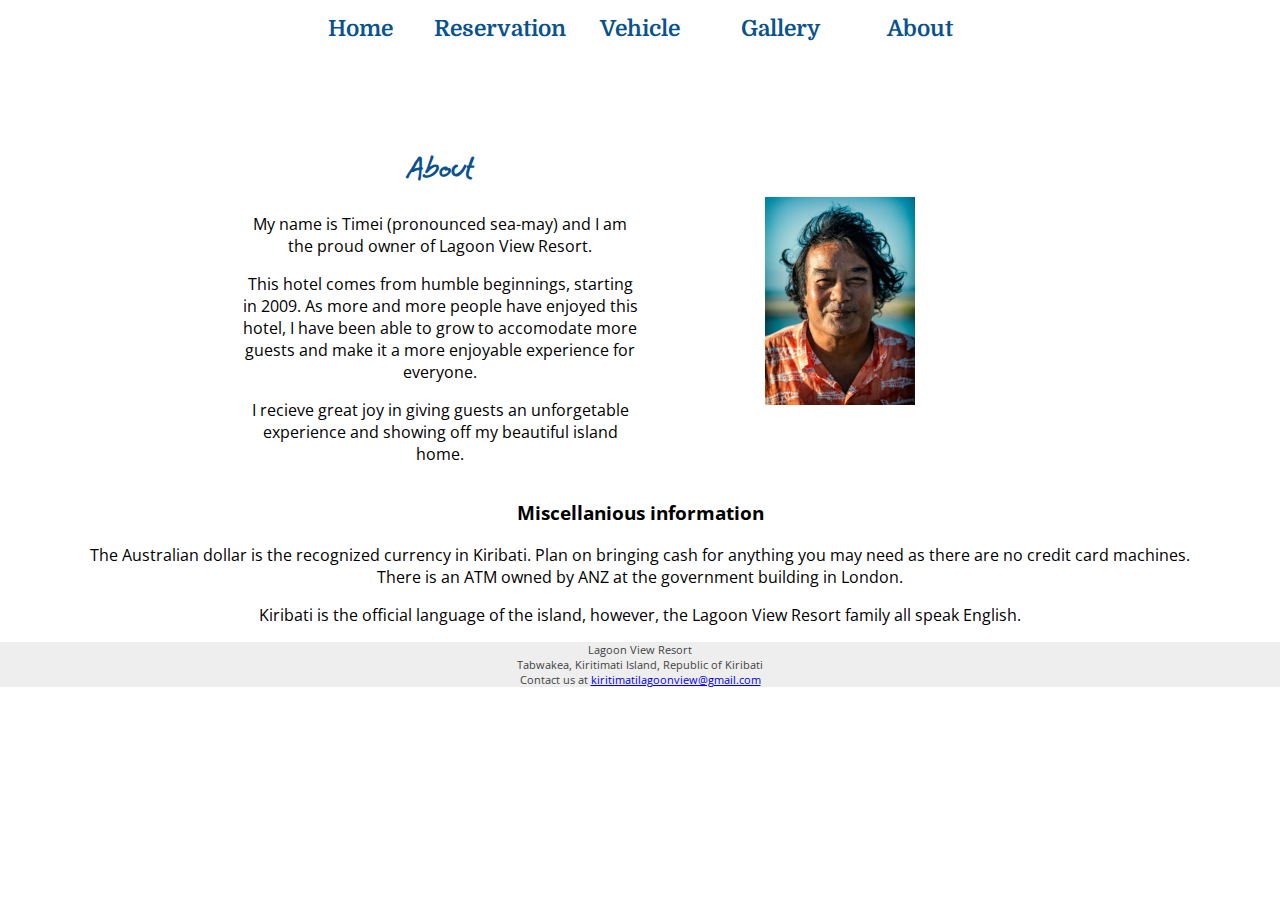
<file: about.html>
<!DOCTYPE html>
<html lang="en">

    <head>
        <title> Lagoon View Resort Home </title>
        <meta charset="utf-8">
        <meta name="robots" content="noindex">
        <link  rel="stylesheet" href="style.css">
        <link rel="preconnect" href="https://fonts.googleapis.com">
        <link rel="preconnect" href="https://fonts.gstatic.com" crossorigin>
        <link href="https://fonts.googleapis.com/css2?family=Domine:wght@500&family=Grape+Nuts&family=Open+Sans:wght@300&display=swap" rel="stylesheet">
        <meta name="viewport" content="width=device-width,initial-scale=1.0">
    </head>

    <body>
        <div class="wrapper">
            <div id="blackbar"></div>
                
                <nav>
                    <ul>
                        <li> <a href="index.html">Home</a> </li>
                        <li> <a href="reservation.html">Reservation</a> </li>
                        <li> <a href="car.html" >Vehicle</a> </li> 
                        <li> <a href="photo.html">Gallery</a> </li>
                        <li> <a href="about.html">About</a> </li>
                   </ul> 
                </nav> 


            <main>
                
                <section class="about">
                    <div id="mugshot"></div>
                    <div id="aboutinfo">
                        <h2>About</h2>
                        <p>My name is Timei (pronounced sea-may) and I am the proud owner of Lagoon View Resort.</p>
                        <p>This hotel comes from humble beginnings, starting in 2009. As more and more people have enjoyed this hotel, I have been able to grow to accomodate more guests and make it a more enjoyable experience for everyone.</p>
                        <p>I recieve great joy in giving guests an unforgetable experience and showing off my beautiful island home. </p>      
                    </div>
                </section>


                <h3>Miscellanious information</h3>
                <div class="info">
                    <p>The Australian dollar is the recognized currency in Kiribati. Plan on bringing cash for anything you may need as there are no credit card machines. There is an ATM owned by ANZ at the government building in London. </p>
                    <p>Kiribati is the official language of the island, however, the Lagoon View Resort family all speak English.</p>
                </div>
            </main>
            
            <footer>
                Lagoon View Resort<br>
                Tabwakea, Kiritimati Island, Republic of Kiribati<br>
                Contact us at <a href="mailto:kiritimatilagoonview@gmail.com">kiritimatilagoonview@gmail.com</a> 
            </footer>
        </div>
    </body>
    
</html>
</file>
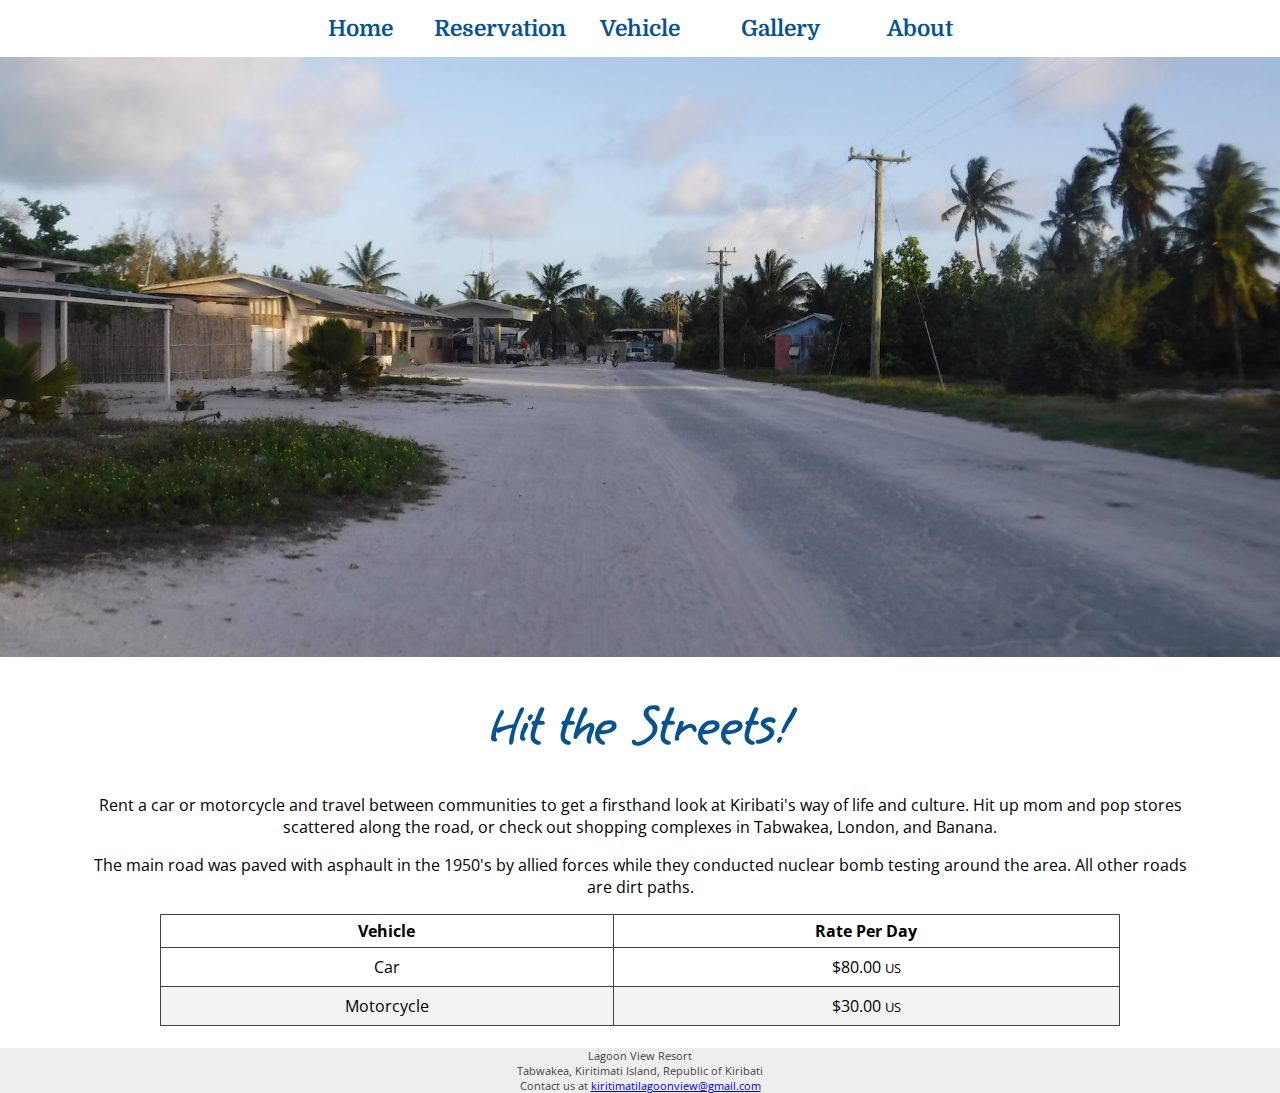
<file: car.html>
<!DOCTYPE html>
<html lang="en">

    <head>
        <title> Lagoon View Resort Home </title>
        <meta charset="utf-8">
        <meta name="robots" content="noindex">
        <link  rel="stylesheet" href="style.css">
        <link rel="preconnect" href="https://fonts.googleapis.com">
        <link rel="preconnect" href="https://fonts.gstatic.com" crossorigin>
        <link href="https://fonts.googleapis.com/css2?family=Domine:wght@500&family=Grape+Nuts&family=Open+Sans:wght@300&display=swap" rel="stylesheet">
        <meta name="viewport" content="width=device-width,initial-scale=1.0">
    </head>

    <body>
        <div class="wrapper">
            <div id="blackbar"></div>
                
                <nav>
                    <ul>
                        <li> <a href="index.html">Home</a> </li>
                        <li> <a href="reservation.html">Reservation</a> </li>
                        <li> <a href="car.html" >Vehicle</a> </li> 
                        <li> <a href="photo.html">Gallery</a> </li>
                        <li> <a href="about.html">About</a> </li>
                   </ul> 
                </nav> 

            <div id="roadhero"></div>     

            <main>
                
                <h1>Hit the Streets!</h1>

                <div class="info">
                    <p> Rent a car or motorcycle and travel between communities to get a firsthand look at Kiribati's way of life and culture. Hit up mom and pop stores scattered along the road, or check out shopping complexes in Tabwakea, London, and Banana.</p>
                    <p> The main road was paved with asphault in the 1950's by allied forces while they conducted nuclear bomb testing around the area. All other roads are dirt paths.</p>
                </div>

                <table>
                    <thead>
                        <tr>
                            <th id="P">Vehicle</th>
                            <th id="R">Rate Per Day</th>
                        </tr>
                    </thead>
                    <tbody>
                        <tr>
                            <td headers = "P">Car</td>
                            <td headers = "R">$80.00 <small>US</small></td>
                        </tr>
                        <tr>
                            <td headers = "P">Motorcycle</td>
                            <td headers = "R">$30.00 <small>US</small></td>
                        </tr>
                    </tbody>
                </table>
                <br>
            </main>
            
            <footer>
                Lagoon View Resort<br>
                Tabwakea, Kiritimati Island, Republic of Kiribati<br>
                Contact us at <a href="mailto:kiritimatilagoonview@gmail.com">kiritimatilagoonview@gmail.com</a> 
            </footer>
        </div>
    </body>
    
</html>
</file>
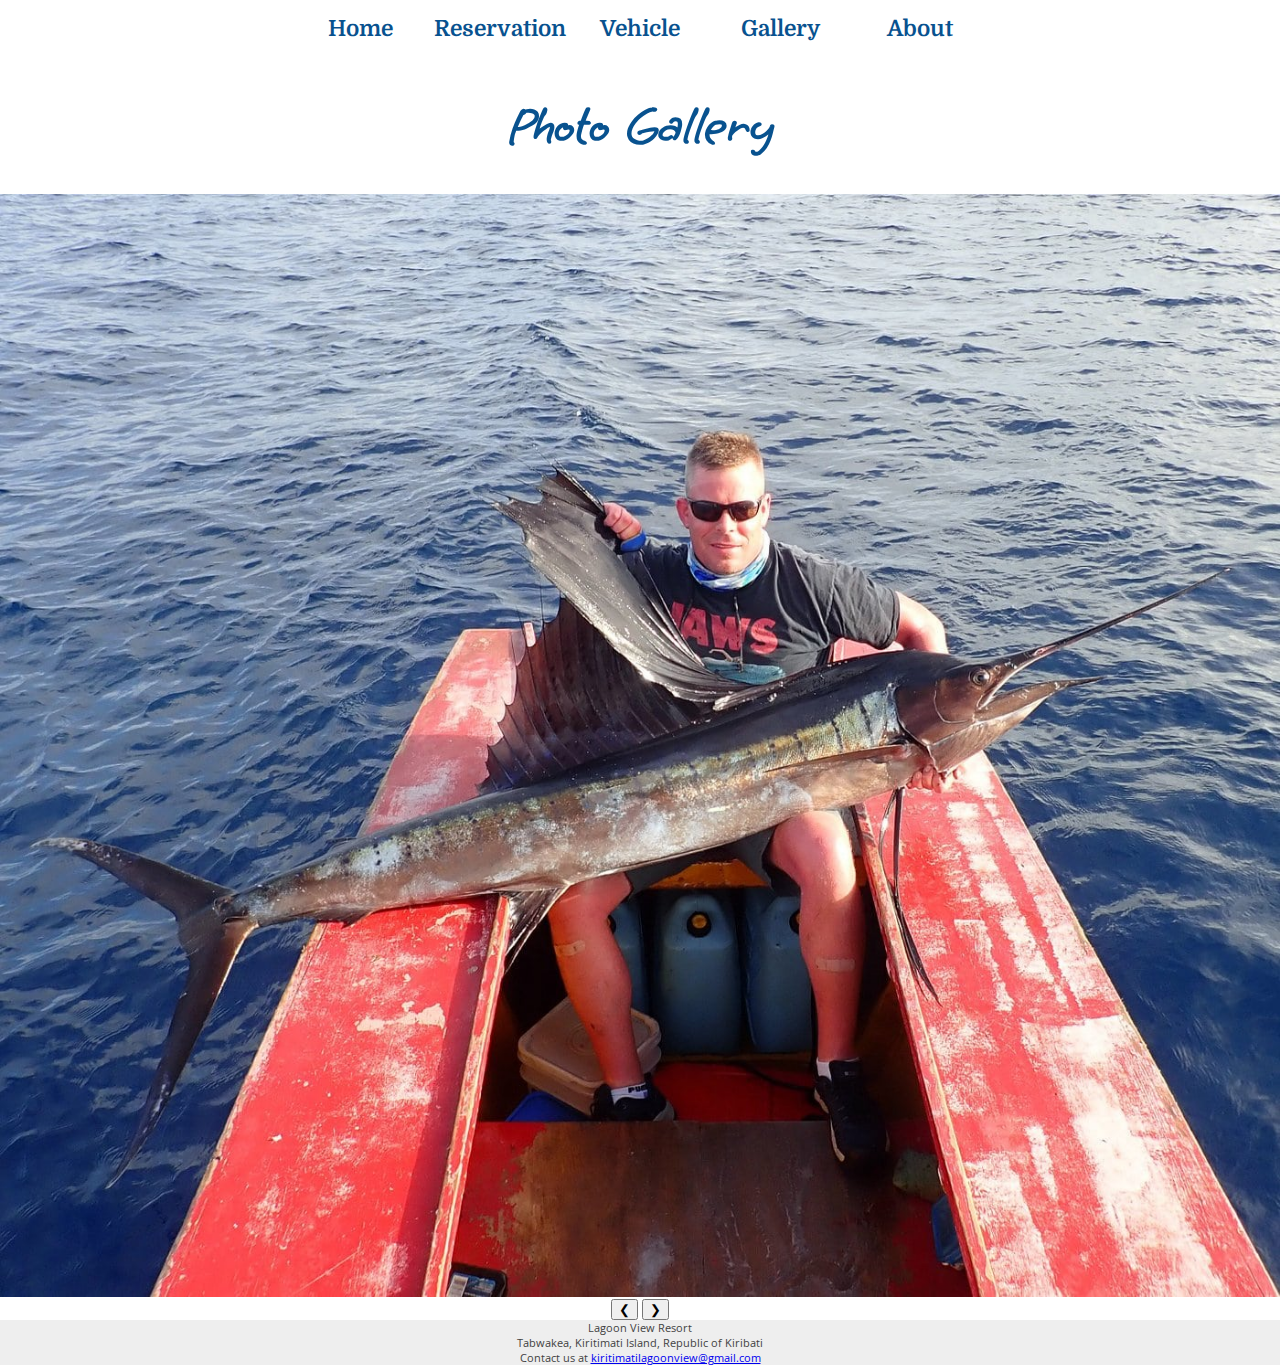
<file: photo.html>
<!DOCTYPE html>
<html lang="en">

    <head>
        <title> Lagoon View Resort Home </title>
        <meta charset="utf-8">
        <meta name="robots" content="noindex">
        <link  rel="stylesheet" href="style.css">
        <link rel="preconnect" href="https://fonts.googleapis.com">
        <link rel="preconnect" href="https://fonts.gstatic.com" crossorigin>
        <link href="https://fonts.googleapis.com/css2?family=Domine:wght@500&family=Grape+Nuts&family=Open+Sans:wght@300&display=swap" rel="stylesheet">
        <meta name="viewport" content="width=device-width,initial-scale=1.0">
    </head>

    <body>
        <div class="wrapper">
            <div id="blackbar"></div>
                
                <nav>
                    <ul>
                        <li> <a href="index.html">Home</a> </li>
                        <li> <a href="reservation.html">Reservation</a> </li>
                        <li> <a href="car.html" >Vehicle</a> </li> 
                        <li> <a href="photo.html">Gallery</a> </li>
                        <li> <a href="about.html">About</a> </li>
                   </ul> 
                </nav> 

            <main>
                <h1>Photo Gallery</h1>
              
                    <div class="w3-content w3-display-container">
                        <img class="mySlides" src="images/gallery1.jpeg" style="width:100%" alt="Image cannot be displayed">
                        <img class="mySlides" src="images/gallery6.jpeg" style="width:100%" alt="Image cannot be displayed">
                        <img class="mySlides" src="images/gallery3.jpeg" style="width:100%" alt="Image cannot be displayed">
                        <img class="mySlides" src="images/gallery4.jpeg" style="width:100%" alt="Image cannot be displayed">
                        <img class="mySlides" src="images/gallery5.jpeg" style="width:100%" alt="Image cannot be displayed">
                        <img class="mySlides" src="images/gallery9.jpeg" style="width:100%" alt="Image cannot be displayed">
                        <img class="mySlides" src="images/gallery2.jpeg" style="width:100%" alt="Image cannot be displayed">
                        <img class="mySlides" src="images/gallery7.jpeg" style="width:100%" alt="Image cannot be displayed">
                        <img class="mySlides" src="images/gallery8.jpeg" style="width:100%" alt="Image cannot be displayed">
                        <img class="mySlides" src="images/gallery10.jpeg" style="width:100%" alt="Image cannot be displayed">
                        <img class="mySlides" src="images/gallery11.jpeg" style="width:100%" alt="Image cannot be displayed">
                        <img class="mySlides" src="images/gallery12.jpeg" style="width:100%" alt="Image cannot be displayed">
                        <img class="mySlides" src="images/gallery13.jpeg" style="width:100%" alt="Image cannot be displayed">
                        <img class="mySlides" src="images/gallery14.jpeg" style="width:100%" alt="Image cannot be displayed">
                        <img class="mySlides" src="images/gallery15.jpeg" style="width:100%" alt="Image cannot be displayed">
                        <img class="mySlides" src="images/gallery16.jpeg" style="width:100%" alt="Image cannot be displayed">
                        <img class="mySlides" src="images/gallery17.jpeg" style="width:100%" alt="Image cannot be displayed">
                        <img class="mySlides" src="images/gallery18.jpeg" style="width:100%" alt="Image cannot be displayed">
                        <img class="mySlides" src="images/gallery19.jpeg" style="width:100%" alt="Image cannot be displayed">
                        <img class="mySlides" src="images/gallery20.jpeg" style="width:100%" alt="Image cannot be displayed">
                        <img class="mySlides" src="images/gallery21.jpeg" style="width:100%" alt="Image cannot be displayed">
                        <img class="mySlides" src="images/gallery22.jpeg" style="width:100%" alt="Image cannot be displayed">
                        <img class="mySlides" src="images/gallery23.jpeg" style="width:100%" alt="Image cannot be displayed">

                      <button class="w3-button w3-black w3-display-left" onclick="plusDivs(-1)">&#10094;</button>
                      <button class="w3-button w3-black w3-display-right" onclick="plusDivs(1)">&#10095;</button>
                    </div>
                    
                    <script>
                    var slideIndex = 1;
                    showDivs(slideIndex);
                    
                    function plusDivs(n) {
                      showDivs(slideIndex += n);
                    }
                    
                    function showDivs(n) {
                      var i;
                      var x = document.getElementsByClassName("mySlides");
                      if (n > x.length) {slideIndex = 1}
                      if (n < 1) {slideIndex = x.length}
                      for (i = 0; i < x.length; i++) {
                        x[i].style.display = "none";  
                      }
                      x[slideIndex-1].style.display = "block";  
                    }
                    </script>

            </main>
            
            <footer>
                Lagoon View Resort<br>
                Tabwakea, Kiritimati Island, Republic of Kiribati<br>
                Contact us at <a href="mailto:kiritimatilagoonview@gmail.com">kiritimatilagoonview@gmail.com</a> 
            </footer>
        </div>
    </body>
    
</html>
</file>
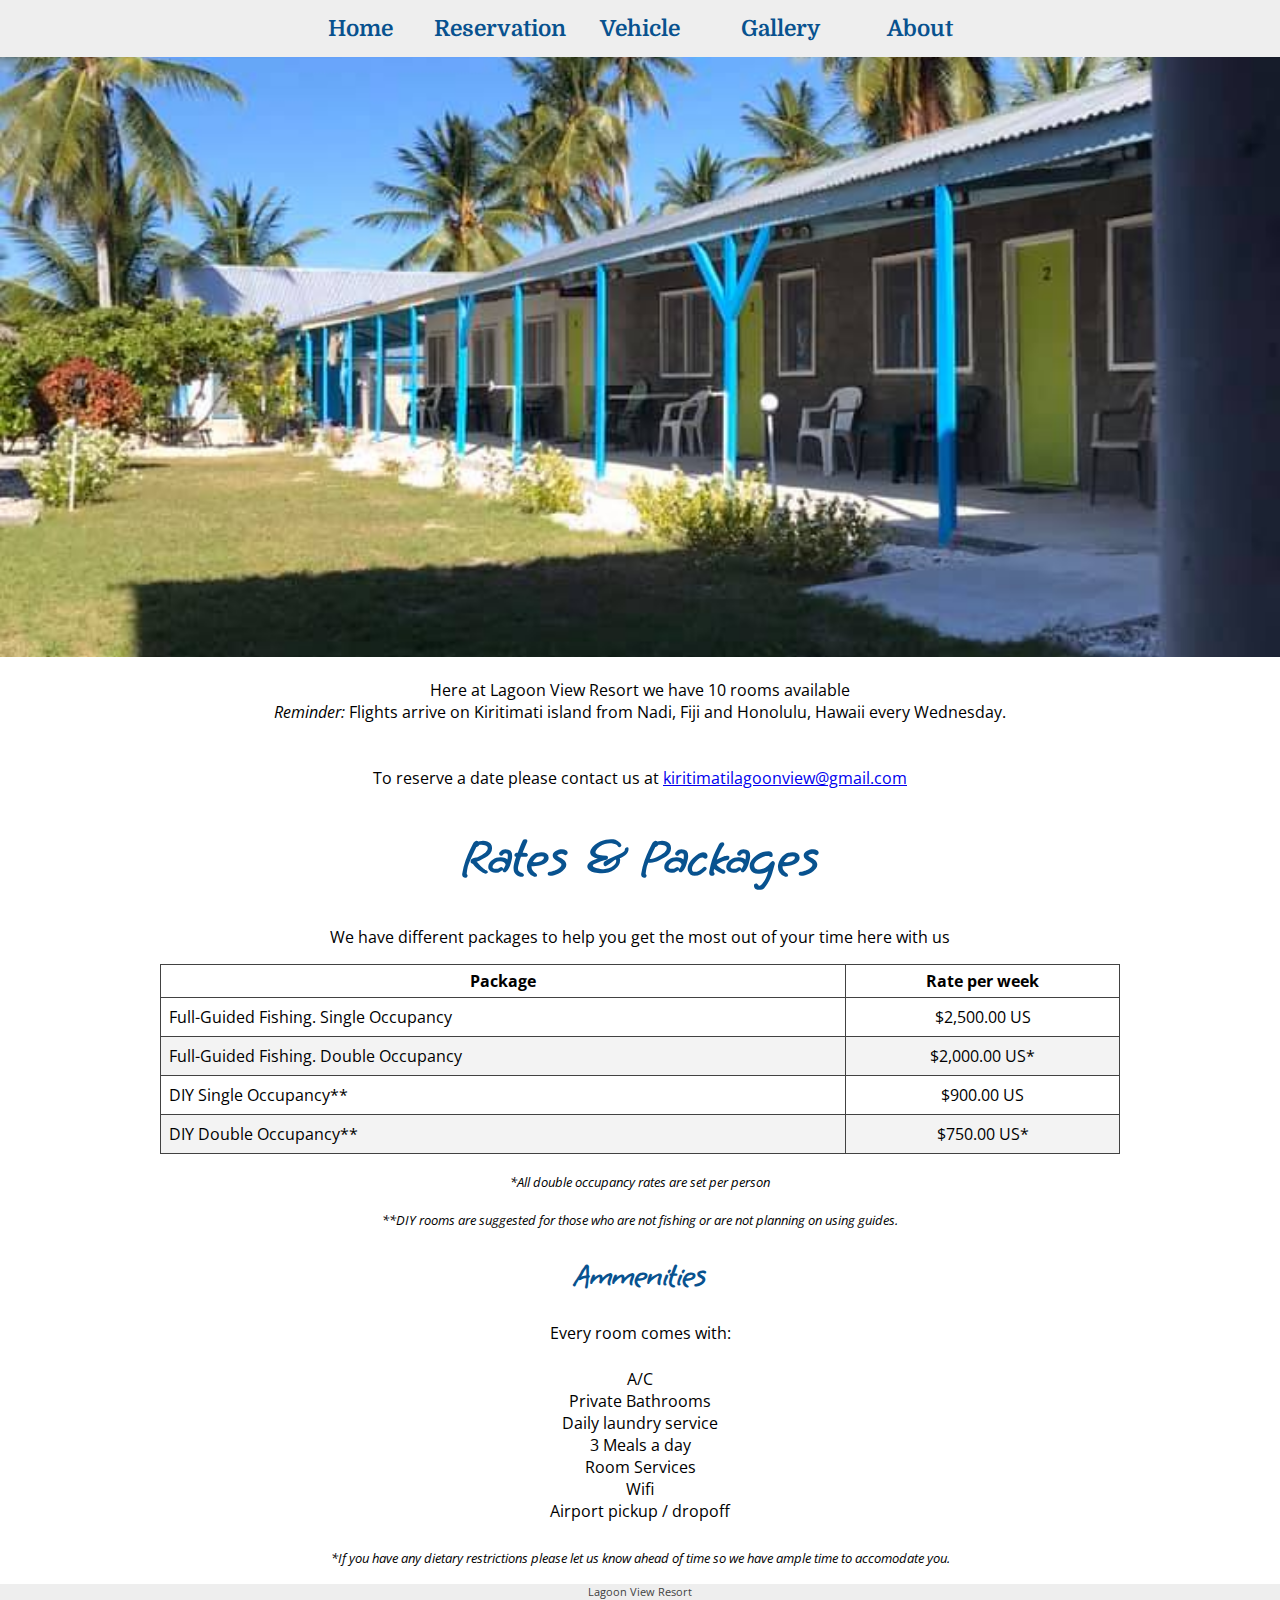
<file: reservation.html>
<!DOCTYPE html>
<html lang="en">

    <head>
        <title> Lagoon View Resort Home </title>
        <meta charset="utf-8">
        <meta name="robots" content="noindex">
        <link  rel="stylesheet" href="style.css">
        <link rel="preconnect" href="https://fonts.googleapis.com">
        <link rel="preconnect" href="https://fonts.gstatic.com" crossorigin>
        <link href="https://fonts.googleapis.com/css2?family=Domine:wght@500&family=Grape+Nuts&family=Open+Sans:wght@300&display=swap" rel="stylesheet">
        <meta name="viewport" content="width=device-width,initial-scale=1.0">
    </head>

    <body>
        <div class="wrapper">
            <div id="colorbar"></div>
                
                <nav>
                    <ul>
                        <li> <a href="index.html">Home</a> </li>
                        <li> <a href="reservation.html">Reservation</a> </li>
                        <li> <a href="car.html" >Vehicle</a> </li> 
                        <li> <a href="photo.html">Gallery</a> </li>
                        <li> <a href="about.html">About</a> </li>
                   </ul> 
                </nav> 
            
            
            <div id="reservationhero"></div>     

            <main>
                <br>
                Here at Lagoon View Resort we have 10 rooms available<br>
                <i>Reminder:</i> Flights arrive on Kiritimati island from Nadi, Fiji and Honolulu, Hawaii every Wednesday.<br>
                <br><br>To reserve a date please contact us at <a href="mailto:kiritimatilagoonview@gmail.com">kiritimatilagoonview@gmail.com</a>
                <h1>Rates & Packages</h1>
                
                <p>We have different packages to help you get the most out of your time here with us</p>

                <table>
                    <thead>
                        <tr>
                            <th id="P">Package</th>
                            
                            <th id="R">Rate per week</th>
                        </tr>
                    </thead>

                    <tbody>
                        <tr>
                            <td headers = "P" class="text">Full-Guided Fishing. Single Occupancy</td>
                            <td headers = "R">$2,500.00 US</td>
                        </tr>
                        <tr>
                            <td headers = "P" class="text">Full-Guided Fishing. Double Occupancy</td>
                            <td headers = "R">$2,000.00 US*</td>
                        </tr>
                        <tr>
                            <td headers = "P" class="text">DIY Single Occupancy**</td>
                            <td headers = "R">$900.00 US</td>
                        </tr>
                        <tr>
                            <td headers = "P" class="text">DIY Double Occupancy** </td>
                            <td headers = "R">$750.00 US*</td>
                        </tr>
                        
                    </tbody>
                </table>

                
                    
                <p><small><i>*All double occupancy rates are set per person</i></small></p>
                <p><small><i>**DIY rooms are suggested for those who are not fishing or are not planning on using guides.</i></small></p>
                    
                


                <h2>Ammenities</h2>
                Every room comes with:
                <ul>
                    <li>A/C</li>
                    <li>Private Bathrooms</li>
                    <li>Daily laundry service</li>
                    <li>3 Meals a day</li>
                    <li>Room Services</li>
                    <li>Wifi</li>
                    <li>Airport pickup / dropoff</li>
                </ul>
                <p><small><i>*If you have any dietary restrictions please let us know ahead of time so we have ample time to accomodate you.</i></small></p>
            
            </main>
            
            <footer>
                Lagoon View Resort<br>
                Tabwakea, Kiritimati Island, Republic of Kiribati<br>
                Contact us at <a href="mailto:kiritimatilagoonview@gmail.com">kiritimatilagoonview@gmail.com</a> 
            </footer>
        </div>
    </body>
    
</html>
</file>
<file: style.css>
*{
    box-sizing: border-box;
}

body{
    background-color: #FFFFFF;
    background-attachment: fixed;
    margin: 0px;
}

.wrapper{
    display: grid;
    grid-auto-rows: minmax(0px, auto);
    grid-template-columns: minmax(0px,1fr) repeat(6, minmax(0,175px)) minmax(0px,1fr);
}

#colorbar{
    background-color: #eeeeee;
    grid-row: 1 ;
    grid-column: 1 / -1;   
}

nav{
    grid-row: 1;
    grid-column: 3 / 7;
    font-family: 'Domine', serif;
    font-weight: bold;
    
}

nav ul{
    list-style: none;
    display: flex;
    flex-flow: row nowrap;
    font-size: 1.4rem;
    margin: 0px;
    padding: 0px;
}

nav a{
    text-decoration: none;
    color: #08528f;
    display: block;
    text-align: center;
    padding: 1rem 0rem;
}

nav a:hover{
    opacity: .5;
}

nav ul li{
    width: 100%;
}


#homehero{
    background-image: url(images/boat.jpeg);
    grid-row: 2;
    grid-column: 1 / -1;
    height:700px;
    background-repeat: no-repeat;
    background-position: center;
    background-size: cover;
    margin: 0;
}

#dolphin{
    background-image: url(images/dolphin.jpeg);
    grid-row: 4;
    grid-column: 1 / -1;
    height: 600px;
    background-repeat: no-repeat;
    background-position: center;
    background-size: cover;
    margin: 0;
}

#reservationhero{
    background-image: url(images/hotel.jpeg);
    grid-row: 2;
    grid-column: 1 / -1;
    height: 600px;
    background-repeat: no-repeat;
    background-position: center;
    background-size: cover;
    margin: 0;
}

#roadhero{
    background-image: url(images/road1.jpeg);
    grid-row: 2;
    grid-column: 1 / -1;
    height: 600px;
    background-repeat: no-repeat;
    background-position: center;
    background-size: cover;
    margin: 0;
}



main{
    display: block;
    grid-row: 3 / 8;
    grid-column: 1 / -1;
    background-color: #FFFFFF;
    font-family: 'Open Sans', sans-serif;
    text-align: center;
}

.intro{
    text-align: center;
    grid-row: 3;
    grid-column: 3 / -3;
    padding-left: 8em;
    padding-right: 8em;   
}

h1{
    color: #08528f;
    font-size: 3.35rem;
    font-family: 'Grape nuts', cursive;
}

h2{
    color: #08528f;
    font-family: 'Grape Nuts', cursive;
    text-align:center;
    font-size: 2rem;
}

ul{
    list-style: none;
    text-align: center;
    padding: .5rem;
}

section{
    display: grid;
    justify-content: center;
    align-content: center;
    text-align: center;
}

#topstuff{
    grid-auto-flow: column;
    grid-row: 5;
    margin-top: 3em;
}

.bottomstuff{
    grid-template-columns: 400px 400px;
    column-gap: 3em;
    margin-top: 5em;
}

#fishpic{
    background-image: url(images/fish2.jpg);
    width: 300px;
    height: 500px;
    background-size: contain;
    background-position: center;
    background-repeat: no-repeat;
}

#birdpic{
    background-image: url(images/bird2.jpg);
    background-size: contain;
    background-position: center;
    background-repeat: no-repeat;
    width: 300px;
    height: 500px;
}

#viewpic{
    background-image: url(images/view111.jpg);
    height: 500px;
    width: 300px;
    background-repeat: no-repeat;
    background-size: contain;
    background-position: center;
}

.location{
    grid-column: 1;
    text-align: center;
}


.maps{
    grid-column: 2;
    padding-top: 3em;
}

#reviews{
    text-align: center;
    margin-left: 3em;
    margin-right: 3em;
    margin-top: 5em;
}

#TA_selfserveprop741{
    width: 500px;
    margin-left: auto;
    margin-right: auto;
}

#TA_selfserveprop34{
    display: none;
}

.about{
    grid-template-columns: 400px 400px;
    margin-top: 4em;
}

#mugshot{
    background-image: url(images/mugshot.jpeg);
    background-repeat: no-repeat;
    background-size: contain;
    background-position: center;
    height: auto;
    width: 150px;
    margin-left: auto;
    margin-right: auto;
    grid-column: 2;
    grid-row: 1;
}

#aboutinfo{
    grid-column: 1;
    grid-row: 1;
    margin-top: auto;
    margin-bottom: auto;
}

.info{
    margin-left: 5em;
    margin-right: 5em;
}

.mySlides {
    display:none;
    background-size: cover;
    object-fit: cover;
    max: height 5px;
    min: height 5px;
}

table{
    margin: 0 auto;
    border: .1em solid #424242;
    width: 75%;
    border-collapse: collapse;
}

th{
    padding: 5px;
    border: .1em solid #424242;
    text-decoration: dashed;
}

td{
    padding: .5em;
    border: .1em solid #424242;
    text-align: center;
}

.text{
    text-align: left;
}

tr:nth-child(even){
    background-color:#f3f3f3 ;
}
  


footer{
    grid-row: 8 / 9;
    grid-column: 1 / -1;
    color: #424242;
    background-color: #eeeeee;
    text-align: center;
    bottom: 0;
    font-size: .70em;
    font-family: 'Open Sans', sans-serif;

}   

@media (max-width:992px) {
    nav{
        grid-column: 3 / -3;
    }

    .intro{
        grid-column: 3 / -3;
    }

    nav ul{
        display:flex;
        width:100%;
        font-size: 1rem;
    }


    #topstuff{
        display: flex;
        flex-direction: row;
        flex-wrap:wrap;
        width:100%
    }

    .bottomstuff{
        display: flex;
        flex-direction: row;
        flex-wrap: wrap;
        width:100%;
        column-gap: 20em;

    }

    .maps{
        padding-top: 0;
    }
    
    .about{
        display: flex;
        flex-direction: row;
        flex-wrap: wrap;
        width:100%;
        column-gap: 5em;
        margin: 0 auto;
    }

}

@media (max-width:768px) {
    nav{
        grid-column: 1 / -1;
    }

    .intro{
        padding-left: .5em;
        padding-right: .5em;
    }
    .bottomstuff{
        column-gap: 10em;
    }


    #TA_selfserveprop741{
        display:none;
    }
    #TA_selfserveprop34{
        display:block;
        width:200px;
        margin-left: auto;
        margin-right: auto;
    }

    .myslides{
        height: 300px;
    }
}
</file>
